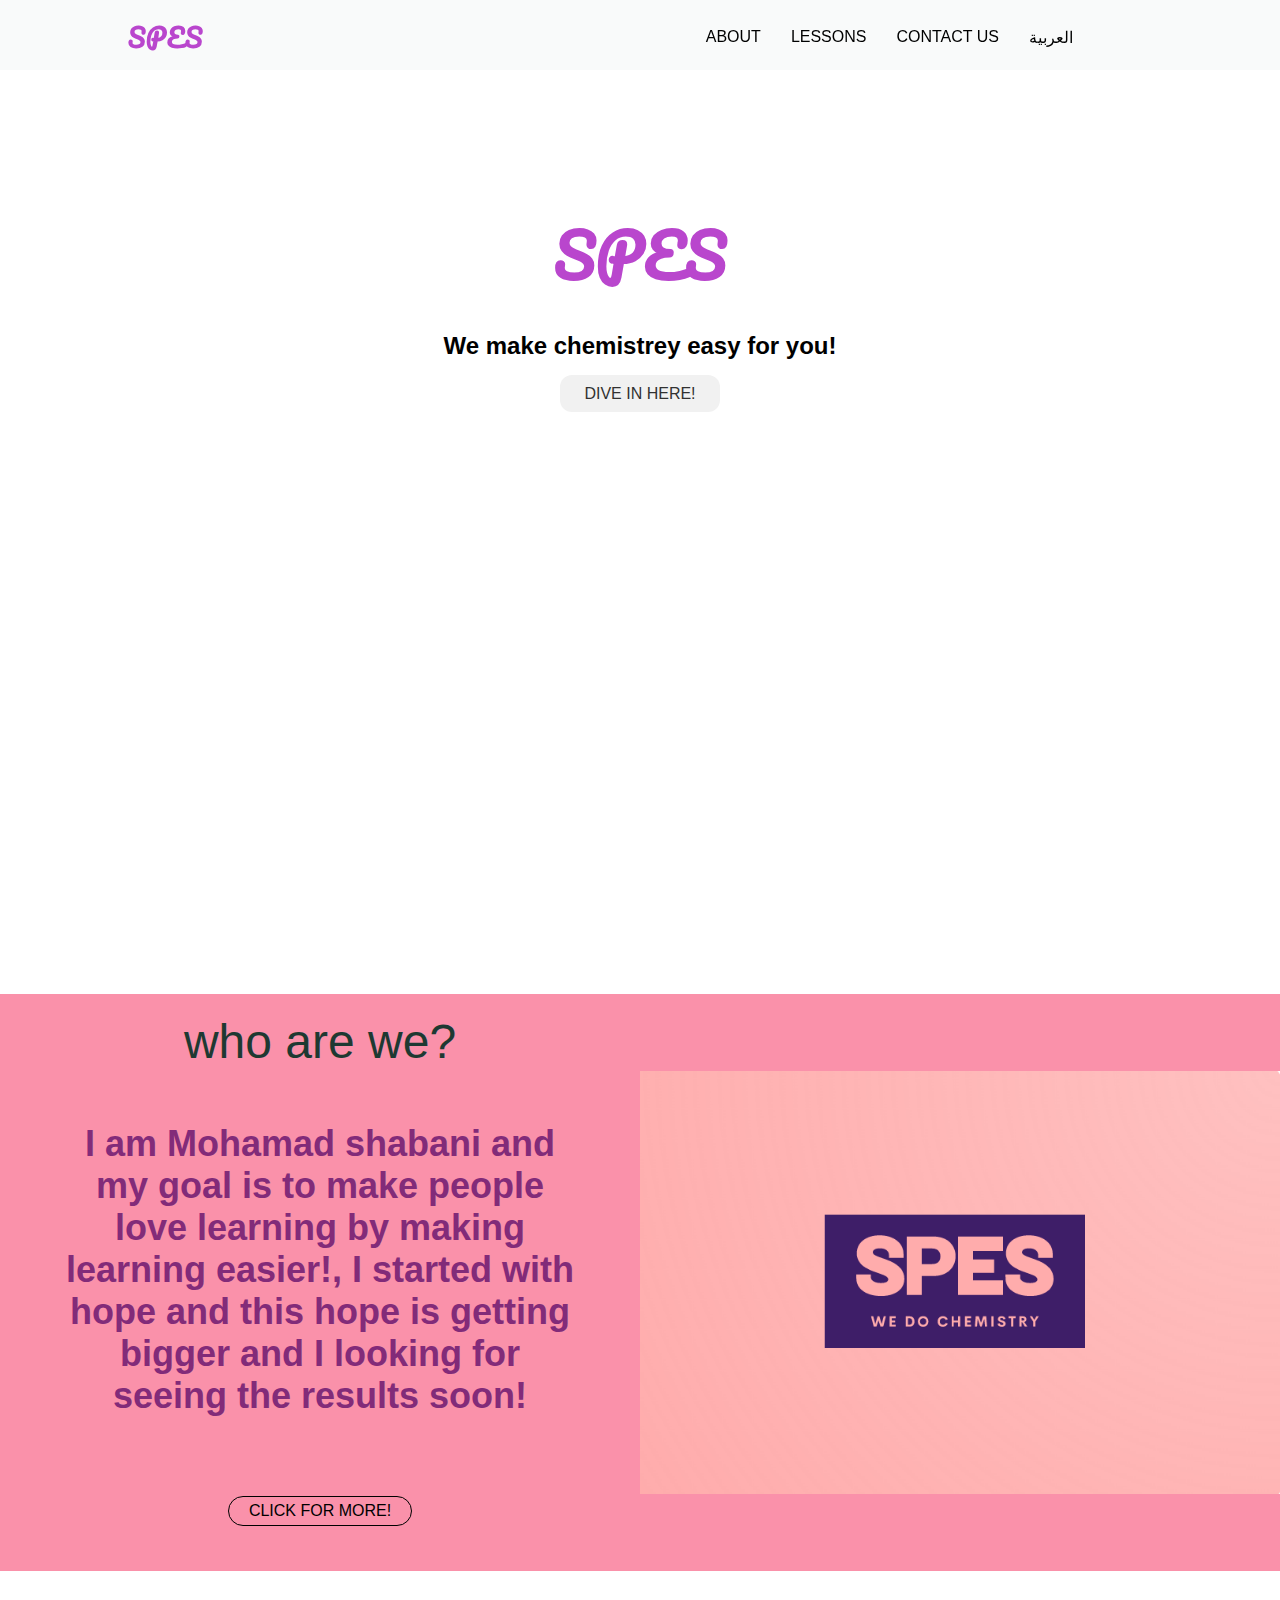
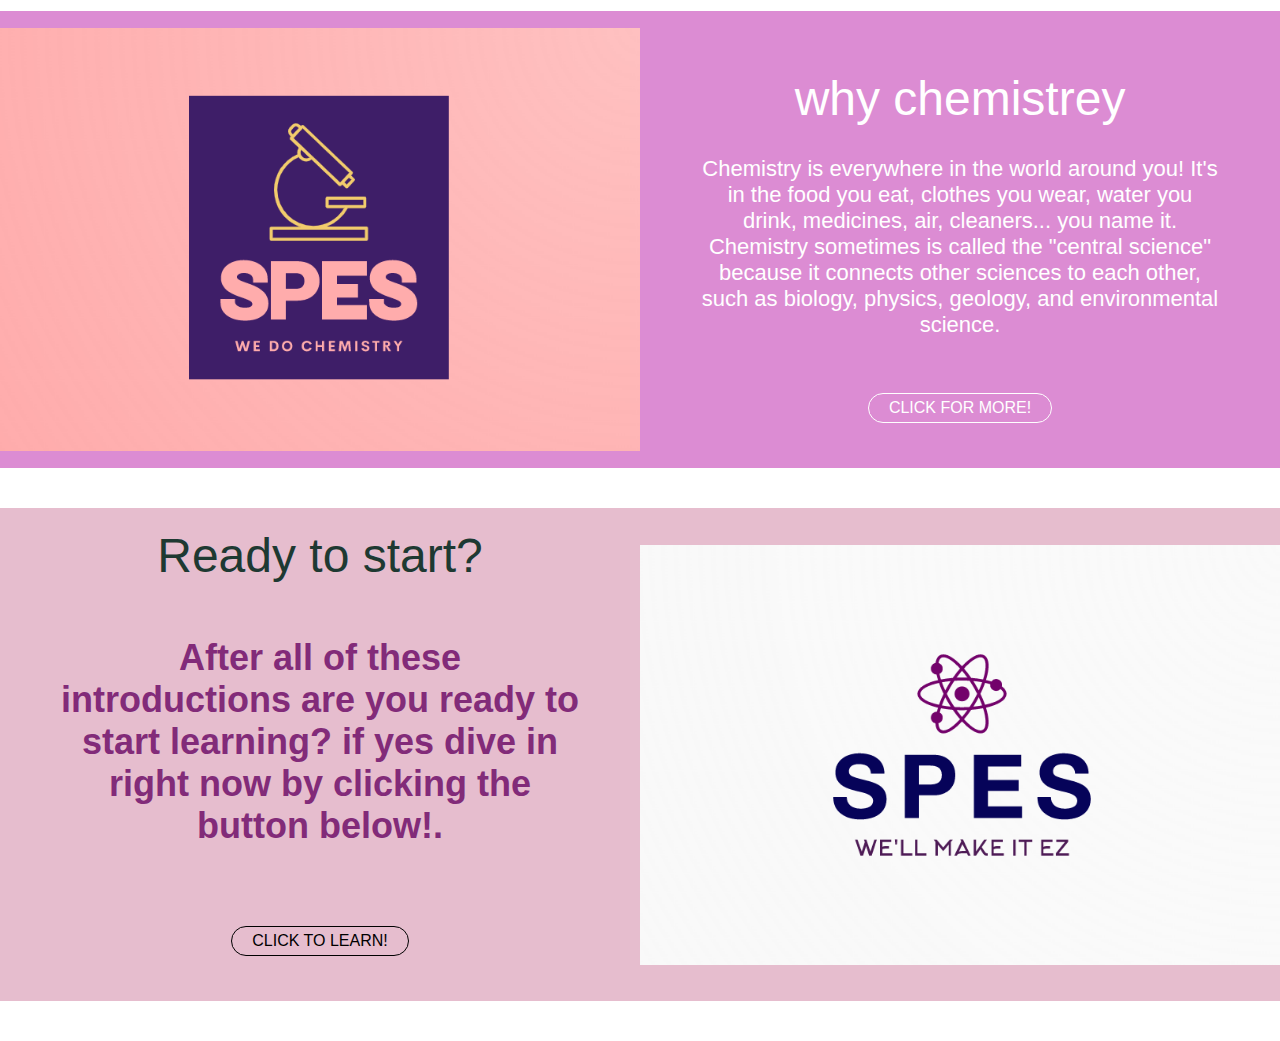
<file: main.html>
<!DOCTYPE html>
<html lang="en">
<head>
    <link href='https://fonts.googleapis.com/css?family=Pacifico' rel='stylesheet'>
	<meta charset="UTF-8">
	<link rel="icon" href="favicon (3).ico">
	<title>spes</title>
	<link href="style.css" rel="stylesheet">
</head>
<body>
	<div id="preloader"></div>
	<div class="menu-area">
		<a class="logo" href="#">SPES<!--<img src="Screenshot 2023-01-14 163928.png" alt="">--></a>
		<ul class="nav">
			<!--<li>
				<a href="#home">Home</a>-->
			</li>
			<li>
				<a href="#slide1">About</a>
			</li>
			<li>
				<a href="lessar.html">lessons</a>
			</li>
			<li>
				<a href="contact.html">contact us</a>
			</li>
			<li>
				<a href="mainar.html">العربية</a>
			</li>
		</ul>
	</div>
	<section id="home">
		<div class="content">
			<h1 style="font-family: 'Pacifico'">spes</h1>
			<h2 style="color: rgb(156, 119, 214)"><p> We make chemistrey easy for you!</p></h2>
			<a class="button" href="#slide1">
			  Dive in here!
			</a>
		</div>
	</section>
	<br><br><br>
	<section>

	</section>

	<section id="slide1">
		<div class="product-container">
			<div class="product" style="background-color: #fa91aa">
				<div class="product-right">
					<div
						class="product-title"
						style="
							font-size: 48px;
							margin-top: 20px;
							color: #1e3932;
						"
					>
						who are we?
					</div>
					<div class="product-description"><h1>
						I am Mohamad shabani and my goal is to make people love 
					learning by making learning easier!, I started with hope and this hope is getting
					bigger and I looking for seeing the results soon! 
						</h1>
					</div>
					<a href="#slide2"><div
						class="product-button product-button-black"
						style="margin-top: 10px"
					>
						click for more!
					</div></a>
				</div>
				<div class="product-left">
					<img
						alt="didn't load?."
						class="block"
						src="spesreallogo.png"
					/>
				</div>
			</div>
		</div>
	</section>
	<section id="slide2">
		<div class="product-container">
			<div class="product" style="background-color: #dc8cd3">
				<div class="product-left">
					<img
						alt="Two marbled iced coffee drinks in tall glasses."
						class="block"
						src="spesbestlogo.png"
					/>
				</div>
				<div class="product-right">
					<div
						class="product-title"
						style="
							font-size: 48px;
							margin-top: 60px;
							color: white;
						"
					>
						why chemistrey
					</div>
					<div
						class="product-description"
						style="color: white; font-size: 22px"
					>
					Chemistry is everywhere in the world around you! It's in the food you eat, clothes you wear, water you drink, medicines, air, cleaners... you name it. Chemistry sometimes is called the "central science" because it connects other sciences to each other, such as biology, physics, geology, and environmental science.
					</div>
					<a href="#slide3"><div
						class="product-button product-button-white"
						style="margin-top: 10px"
					>
						click for more!
					</div></a>
				</div>
			</div>
		</div>
	</section>
	<section id="slide3">
		<div class="product-container">
			<div class="product" style="background-color: #e6bdce">
				<div class="product-right">
					<div
						class="product-title"
						style="
							font-size: 48px;
							margin-top: 20px;
							color: #1e3932;
						"
					>
						Ready to start?
					</div>
					<div class="product-description"><h1>
						After all of these introductions are you ready to start learning?
						if yes dive in right now by clicking the button below!.
						</h1>
					</div>
					<a href="lesen.html"><div
						class="product-button product-button-black"
						style="margin-top: 10px"
					>
						click to learn!
					</div></a>
				</div>
				<div class="product-left">
					<img
						alt="didn't load?."
						class="block"
						src="spes logo1 - Copy.png"
					/>
				</div>
			</div>
		</div>
	</section>






	<script>
		var loader = document.getElementById("preloader");
		window.addEventListener("load", function(){
			loader.style.display = "none";
		})

	  </script>
</body>
</html>
</file>
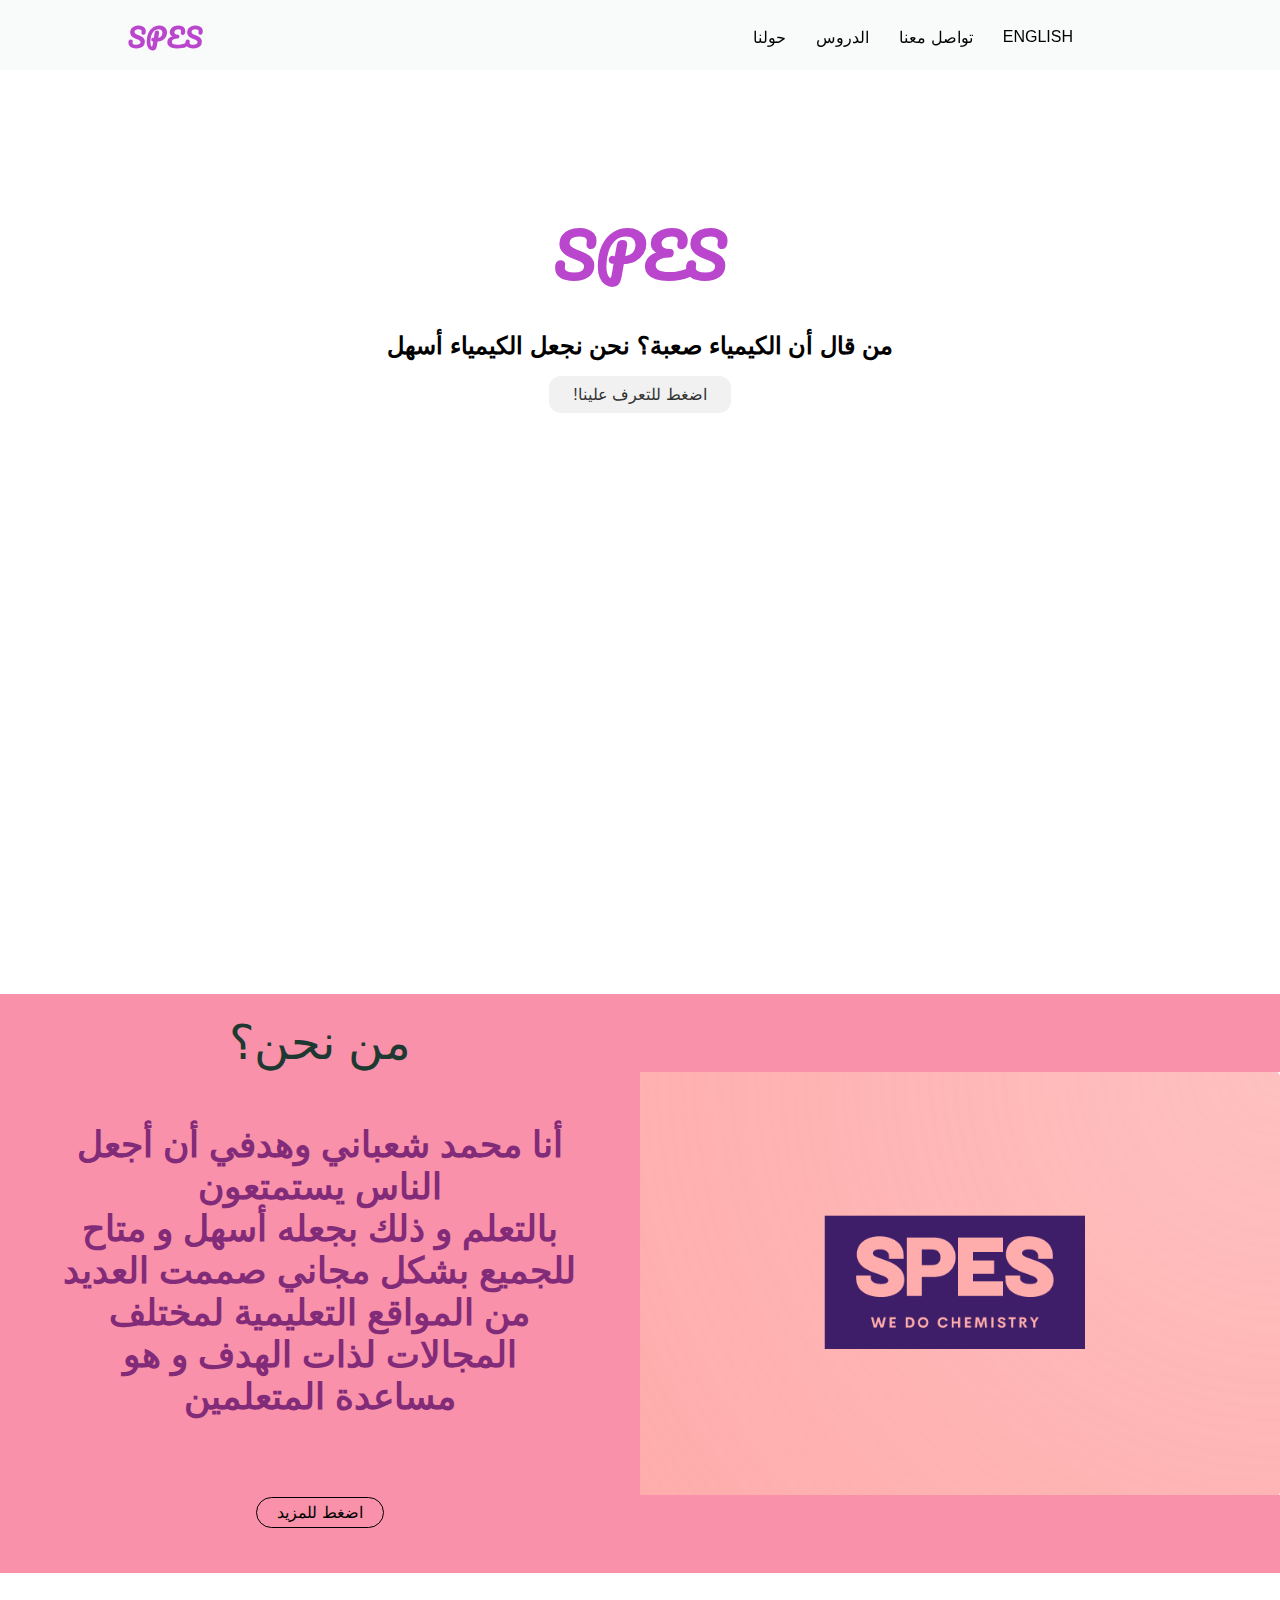
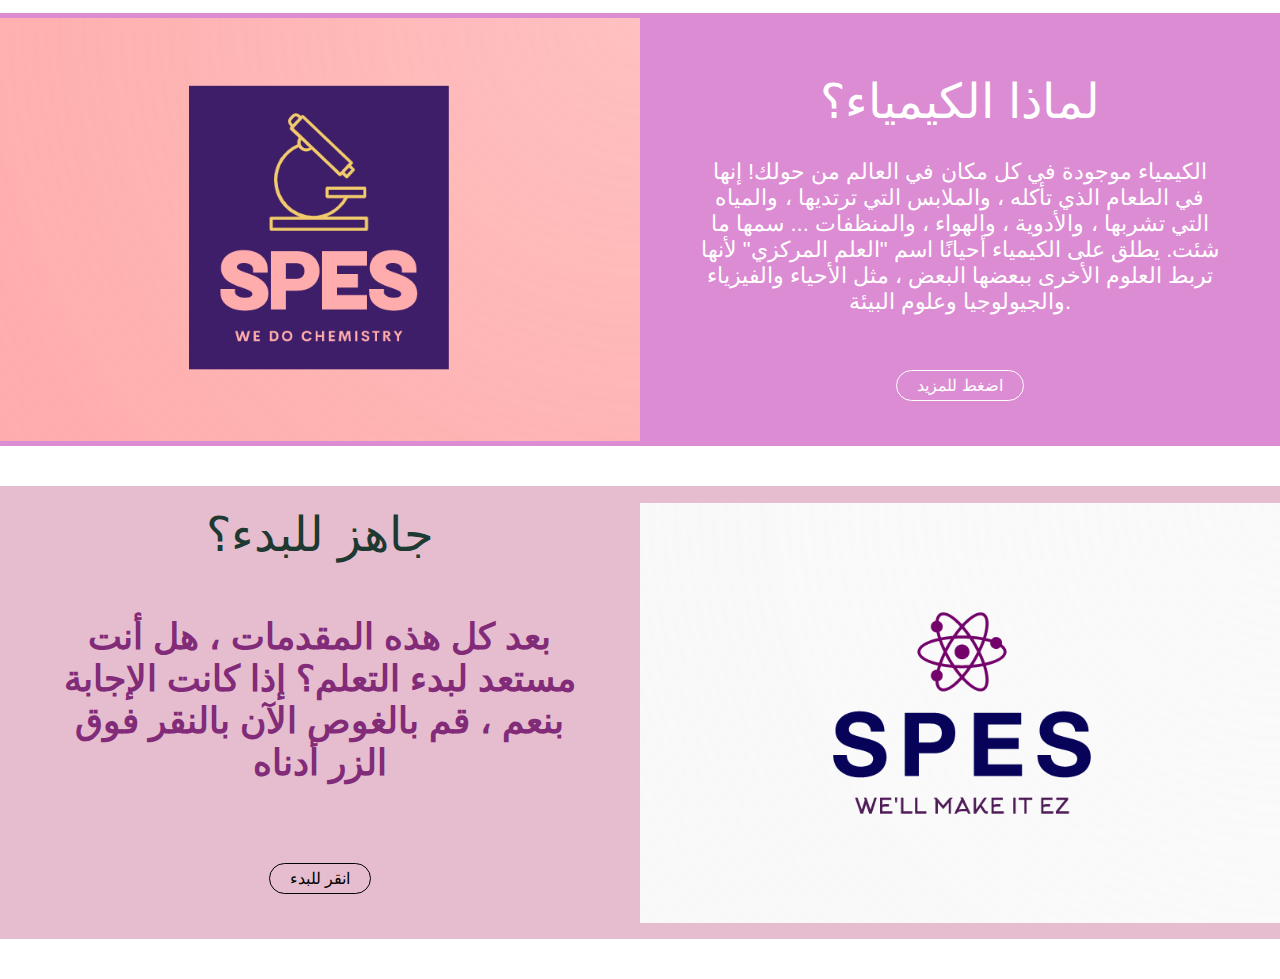
<file: mainar.html>
<!DOCTYPE html>
<html lang="en">
<head>
    <link href='https://fonts.googleapis.com/css?family=Pacifico' rel='stylesheet'>
	<meta charset="UTF-8">
	<link rel="icon" href="favicon (3).ico">
	<title>spes</title>
	<link href="style.css" rel="stylesheet">
</head>
<body>
	<div id="preloader"></div>
	<div class="menu-area">
		<a class="logo" href="#">SPES<!--<img src="Screenshot 2023-01-14 163928.png" alt="">--></a>
		<ul class="nav">
			<!--<li>
				<a href="#home">Home</a>-->
			</li>
			<li>
				<a href="#slide1">حولنا</a>
			</li>
			<li>
				<a href="#">الدروس</a>
			</li>
			<li>
				<a href="contact.html"> تواصل معنا</a>
			</li>
			<li>
				<a href="main.html">English</a>
			</li>
		</ul>
	</div>
	<section id="home">
		<div class="content">
			<h1 style="font-family: 'Pacifico'">spes</h1>
			<h2 style="color: rgb(156, 119, 214)"><p>   
                
                من قال أن الكيمياء صعبة؟ نحن نجعل الكيمياء أسهل
                </p></h2>
			<a class="button" href="#slide1">
			  !اضغط للتعرف علينا
			</a>
		</div>
	</section>
	<br><br><br>
	<section>

	</section>

	<section id="slide1">
		<div class="product-container">
			<div class="product" style="background-color: #fa91aa">
				<div class="product-right">
					<div
						class="product-title"
						style="
							font-size: 48px;
							margin-top: 20px;
							color: #1e3932;
						"
					>
						من نحن؟
					</div>
					<div class="product-description"><h1>
                        أنا محمد شعباني وهدفي أن أجعل الناس يستمتعون
                        <br>بالتعلم و ذلك بجعله أسهل و متاح للجميع بشكل مجاني
                        صممت العديد من المواقع التعليمية لمختلف المجالات لذات الهدف و هو مساعدة المتعلمين
						</h1>
					</div>
					<a href="#slide2"><div
						class="product-button product-button-black"
						style="margin-top: 10px"
					>
						اضغط للمزيد
					</div></a>
				</div>
				<div class="product-left">
					<img
						alt="didn't load?."
						class="block"
						src="spesreallogo.png"
					/>
				</div>
			</div>
		</div>
	</section>
	<section id="slide2">
		<div class="product-container">
			<div class="product" style="background-color: #dc8cd3">
				<div class="product-left">
					<img
						alt="Two marbled iced coffee drinks in tall glasses."
						class="block"
						src="spesbestlogo.png"
					/>
				</div>
				<div class="product-right">
					<div
						class="product-title"
						style="
							font-size: 48px;
							margin-top: 60px;
							color: white;
						"
					>
						لماذا الكيمياء؟
					</div>
					<div
						class="product-description"
						style="color: white; font-size: 22px"
					>
					الكيمياء موجودة في كل مكان في العالم من حولك! إنها في الطعام الذي تأكله ، والملابس التي ترتديها ، والمياه التي تشربها ، والأدوية ، والهواء ، والمنظفات ... سمها ما شئت. يطلق على الكيمياء أحيانًا اسم "العلم المركزي" لأنها تربط العلوم الأخرى ببعضها البعض ، مثل الأحياء والفيزياء والجيولوجيا وعلوم البيئة. 
					</div>
					<a href="#slide3"><div
						class="product-button product-button-white"
						style="margin-top: 10px"
					>
						اضغط للمزيد
					</div></a>
				</div>
			</div>
		</div>
	</section>
	<section id="slide3">
		<div class="product-container">
			<div class="product" style="background-color: #e6bdce">
				<div class="product-right">
					<div
						class="product-title"
						style="
							font-size: 48px;
							margin-top: 20px;
							color: #1e3932;
						"
					>
						جاهز للبدء؟
					</div>
					<div class="product-description"><h1>
                        بعد كل هذه المقدمات ، هل أنت مستعد لبدء التعلم؟
إذا كانت الإجابة بنعم ، قم بالغوص الآن بالنقر فوق الزر أدناه 

                    </h1>
					</div>
					<a href="#"><div
						class="product-button product-button-black"
						style="margin-top: 10px"
					>
						انقر للبدء
					</div></a>
				</div>
				<div class="product-left">
					<img
						alt="didn't load?."
						class="block"
						src="spes logo1 - Copy.png"
					/>
				</div>
			</div>
		</div>
	</section>












	<script>
		var loader = document.getElementById("preloader");
		window.addEventListener("load", function(){
			loader.style.display = "none";
		})

	  </script>
</body>
</html>
</file>
<file: style.css>
html {
	scroll-behavior: smooth;
}
body {
	margin: 0;
	padding: 0;
	font-family: montserrat;
}
.menu-area {
	position: fixed;
	display: flex;
	justify-content: center;
	align-items: center;
	flex-direction: row;
	flex-wrap: wrap;
	background-color: rgba(224, 228, 231, 0.2);
	width: 100%;
	height: 70px;
	z-index: 1;
}
.nav {
	display: flex;
	justify-content: right;
	list-style: none;
	margin-right: 15%;
}
.logo {
	flex: 1 1 auto;
	margin-left: 10%;
	text-transform: uppercase;
	letter-spacing: 1px;
	font-weight: bold;
	font-size: 25px;
    font-family: 'Pacifico';
    color: rgb(185, 70, 205);
}
.logo img{
	width: 50px;
	float: left;
}
a {
	margin: 15px;
	color: #000;
	text-decoration: none;
	text-transform: uppercase;
}
a:hover {
	color: #000;
}
#home {
	position: relative;
	background-image: url(https://wallpapers.com/images/hd/minimalistic-cyan-chemistry-lab-eoiujag5rlfbi5hm.jpg);
	width: 100%;
	height: 100vh;
	background-repeat: no-repeat;
	background-size: cover;
	background-position: center center;
	text-align: center;
}
#home .content {
	width: 100%;
}
#home .content h1 {
	font-size: 60px;
	margin: 10px 0;
}
#home .content p {
	width: 50%;
	margin: auto;
	line-height: 1.6;
	color: rgb(0, 0, 0);
}
#about, #portfolio, #services, #contact {
	position: relative;
	display: flex;
	justify-content: space-around;
	align-items: center;
	flex-wrap: wrap;
	flex-direction: row;
	width: 100%;
	height: 100vh;
}
.content {
	width: 80%;
	height: 100%;
	padding: 15% 0;
}
.content h1 {
	font-size: 30px;
	text-transform: uppercase;
}
.content p {
	font-size: 24px;
	line-height: 50px;
}
@media (max-width: 800px) {
	.logo {
		text-align: center;
	}
	.nav {
		margin: 0;
		padding: 0;
	}
	.nav a {
		font-size: 10px;
		margin: 10px;
	}
	#home .content h1 {
		font-size: 30px;
	}
	#home .content p {
		width: 90%;
		font-size: 16px;
	}
	.content {
		padding: 50% 0;
	}
	#about, #portfolio, #services, #contact {
		flex-direction: column;
		padding: 180px 0;
	}
	#portfolio .content {
		padding: 96px 0;
	}
}
h1{
    color: rgb(185, 70, 205);
}
.button {
    color: #313131;
    padding: 10px 24px;
    background: #f1f1f1;
    text-decoration: none;
    border-radius: 12px;
    transition: .6s;
}
#preloader{
	background: rgb(185, 146, 146) url(https://media4.giphy.com/media/QunaRcZPYFgpbrBi9C/giphy.gif?cid=6c09b952b9f1d454bd078c458bb05e8760c99dc657985bb5&rid=giphy.gif&ct=s) no-repeat center center;
	background-size: 20%;
	height: 100vh;
	width: 100%;
	position: fixed;
	z-index: 100;
}
.slide2{
	height: 100vh;
	background: red;
}
#about{
	
}



















body {
    margin: 0px;
    font-family: "SoDo Sans SemiBold", Helvetica Neue, Helvetica, Arial,
        sans-serif;
}
.navbar-container {
    box-shadow: 0px 4px 5px 0px rgba(191, 122, 122, 0.71);
    -webkit-box-shadow: 0px 4px 5px 0px rgba(191, 122, 122, 0.71);
    -moz-box-shadow: 0px 4px 5px 0px rgba(191, 122, 122, 0.71);
}
.navbar {
    max-width: 1560px;
    padding: 20px;
    font-size: 14px;
    display: flex;
    justify-content: space-between;
    align-items: center;
    margin: auto;
}

.navbar-left svg {
    width: 50px;
    margin-right: 20px;
}

.navbar-left div {
    text-transform: uppercase;
    font-weight: 600;
}
.navbar-left div:hover,
.find-a-store:hover {
    color: #00754a;
}

.navbar-left,
.navbar-right {
    display: flex;
    align-items: center;
}

.navbar-left > *,
.navbar-right > * {
    margin: 10px;
}

.find-a-store {
    display: flex;
    align-items: center;
    font-weight: 500;
}

.sign-in,
.join-now {
    font-weight: 500;
    border: 1px solid black;
    border-radius: 40px;
    padding: 5px 20px 5px 20px;
}

.join-now {
    background-color: black;
    color: white;
}

.join-now:hover {
    background-color: rgba(0, 0, 0, 0.7);
}

.sign-in:hover {
    background-color: rgba(0, 0, 0, 0.06);
}

.container {
    max-width: 1440px;
    margin: auto;
}
.product img {
    max-width: 100%;
    object-fit: contain;
    height: 100%;
}
.product {
    display: flex;
}

.product-left,
.product-right {
    max-width: 50%;
    display: flex;
    width: 50%;
    align-items: center;
    justify-content: center;
    height: 100%;
    align-content: stretch;
    flex-direction: column;
}

.product-title {
    width: 100%;
    text-align: center;
    color: white;
}
.product-container {
    margin: 40px 0px 40px 0px;
    display: flex;
}

.product-button {
    border: 1px solid white;
    max-width: max-content;
    padding: 5px 20px 5px 20px;
    border-radius: 40px;
    text-align: center;
    margin: auto;
    margin-bottom: 30px;
}

.product-button-white {
    color: white;
}

.product-button-black {
    color: black;
    border-color: black;
}

.product-description {
    text-align: center;
    padding: 30px 60px 30px 60px;
    font-size: 18px;
}
.product-description h1{
	color: rgb(130, 43, 121);
}
.footer {
    padding: 50px;
    text-align: center;
}

#preloader{
	background: rgb(185, 146, 146) url(https://media4.giphy.com/media/QunaRcZPYFgpbrBi9C/giphy.gif?cid=6c09b952b9f1d454bd078c458bb05e8760c99dc657985bb5&rid=giphy.gif&ct=s) no-repeat center center;
	background-size: 20%;
	height: 100vh;
	width: 100%;
	position: fixed;
	z-index: 100;
}
</file>
